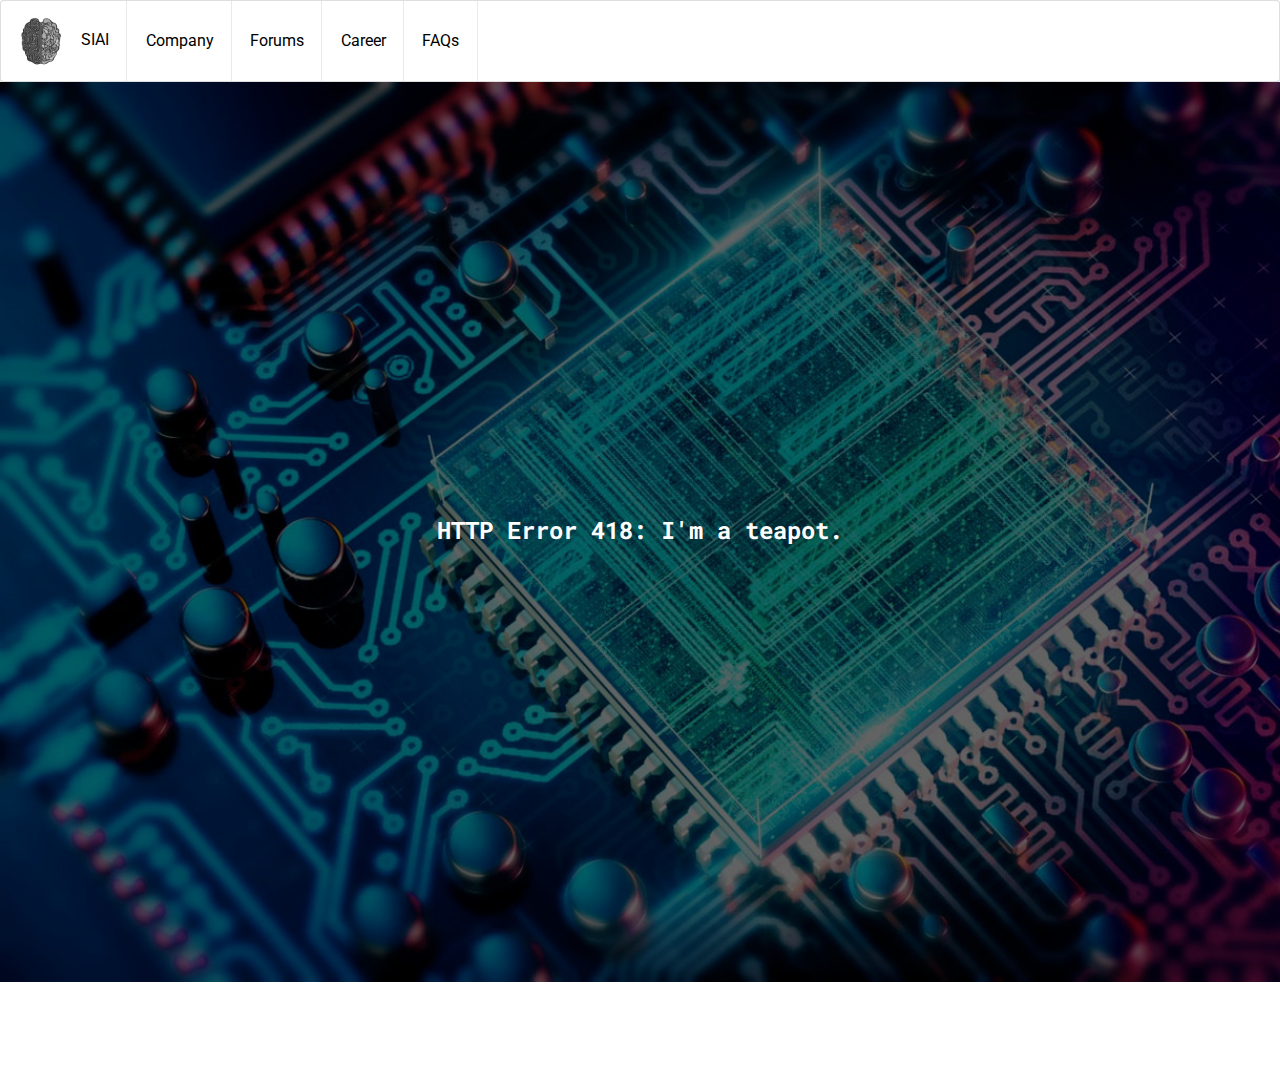
<file: placeholder.html>
<!DOCTYPE html>
<html>

<head>
    <title>Seite nicht gefunden</title>
    <meta http-equiv="Content-Type" content="text/html; charset=utf-8">
    <link rel="stylesheet" href="semantic_ui/semantic.min.css">
    <link rel="stylesheet" href="./customStyle.css">
    <link href='https://fonts.googleapis.com/css?family=Roboto' rel='stylesheet' type='text/css'>
    <link href='https://fonts.googleapis.com/css?family=Roboto+Mono' rel='stylesheet' type='text/css'>
</head>

<body>

    <div id="navigation_bar" class="ui sticky">
        <div class="ui menu">
            <a class="item" href="index.html" style="padding-left: 0px !important">
                <img class="ui fluid tiny image" src="images/brain.png"></img>
                <p>SIAI</p>
            </a>
            <a class="item" href="placeholder.html">Company</a>
            <a class="item" href="placeholder.html">Forums</a>
            <a class="item" href="placeholder.html">Career</a>
            <a class="item" href="placeholder.html">FAQs</a>
        </div>
    </div>

    <div id="main_container" class="ui grid container">
        <div class="ui grid container image_bg">
            <div class="two wide column bright transparent"></div>
            <div id="call_to_action_top" class="twelve wide column bright transparent">
                <div class="ui center aligned container bright transparent verticalAlign">
                    <div class="">
                        <h2 class="ui header whiteFont">HTTP Error 418: I'm a teapot.</h2>
                    </div>
                </div>
            </div>
        </div>
        <div class="two wide column bright transparent"></div>
    </div>
    </div>
</body>

</html>
</file>
<file: customStyle.css>
p, button, a, h3 {
    font-family: 'Roboto', sans-serif !important;
    font-size: 16px !important;
    color: black !important;
}

h5 {
    font-family: 'Roboto', sans-serif !important;
    font-size: 14px !important;
}

h1, h2{
    font-family: 'Roboto Mono', monospace !important;
}

.ui.grid.container{

    width: 100% !important;
}

.column{
    padding-top: 4rem !important;
    padding-bottom: 4rem !important;
}

.dark{

    background-color: #aaaaaa !important;
    color: rgba(0,0,0,0.8) !important;
}

.bright{

    background-color: #ffffff !important;
    color: rgba(0,0,0,0.8) !important;
}

#navigation_bar{
    margin-bottom: 1rem !important;
}

.review_text {
    height: 350px;
}

.review_text * {
    padding: 32px !important;
    line-height: 2rem !important;
    margin-top: 22px !important;
}

.review_text:first-child {
    text-align: justify;
}

.image_bg {
    padding: 0 !important;
    height: 100vh;
    background-image: url("images/quantum_chip2.jpeg");
    background-size: cover;
}

.transparent {
    background-color: rgba(0,0,0,0) !important;
}

.verticalAlign {
    width: 100%;
    height: 100%;
    display: flex !important;
    align-items: center !important;
    justify-content: center !important;
}

.whiteFont {
    color: white !important;
}

.transparentBlack {
    border-radius: 5px;
    padding: 4rem;
    background-color: rgba(0,0,0,0.5);
}

#call_to_action_top h1 {
    font-size: 6rem;
}

#call_to_action_top p {
    margin-top: 32px;
    font-size: 2rem !important;
}

#call_to_action_top button {
    margin-top: 32px;
    margin-right: 8px;
    margin-left: 8px;
}

.firmenlogo img {
    padding: 16px;
    vertical-align: middle;
}

.firmenlogo {
    height: 150px;
    width: 15% !important;
    margin: 0px !important;
    
}

.show_grid{
    border: 0px solid red;
}

.helper {
    display: inline-block;
    height: 100%;
    vertical-align: middle;
}

.review_text_container {
    display: flex;
    justify-content: center;
    align-items: center;
}
</file>
